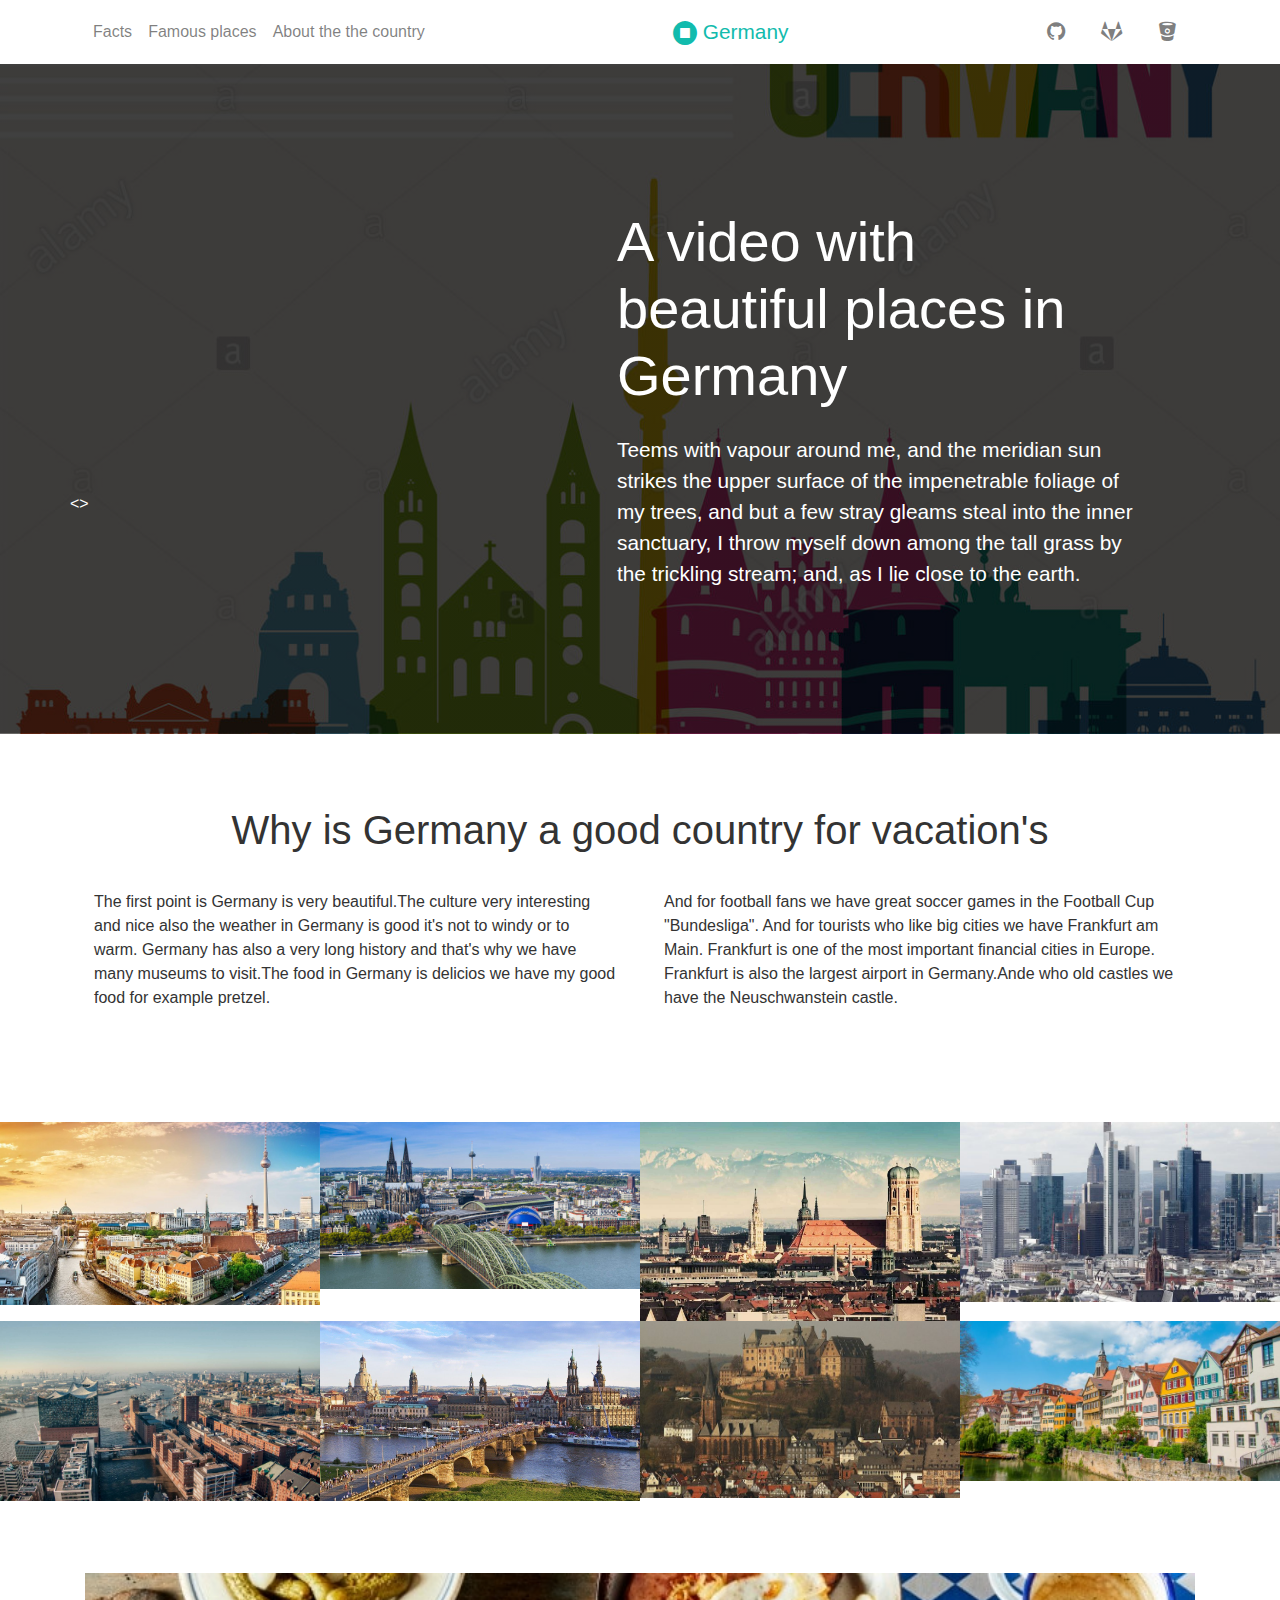
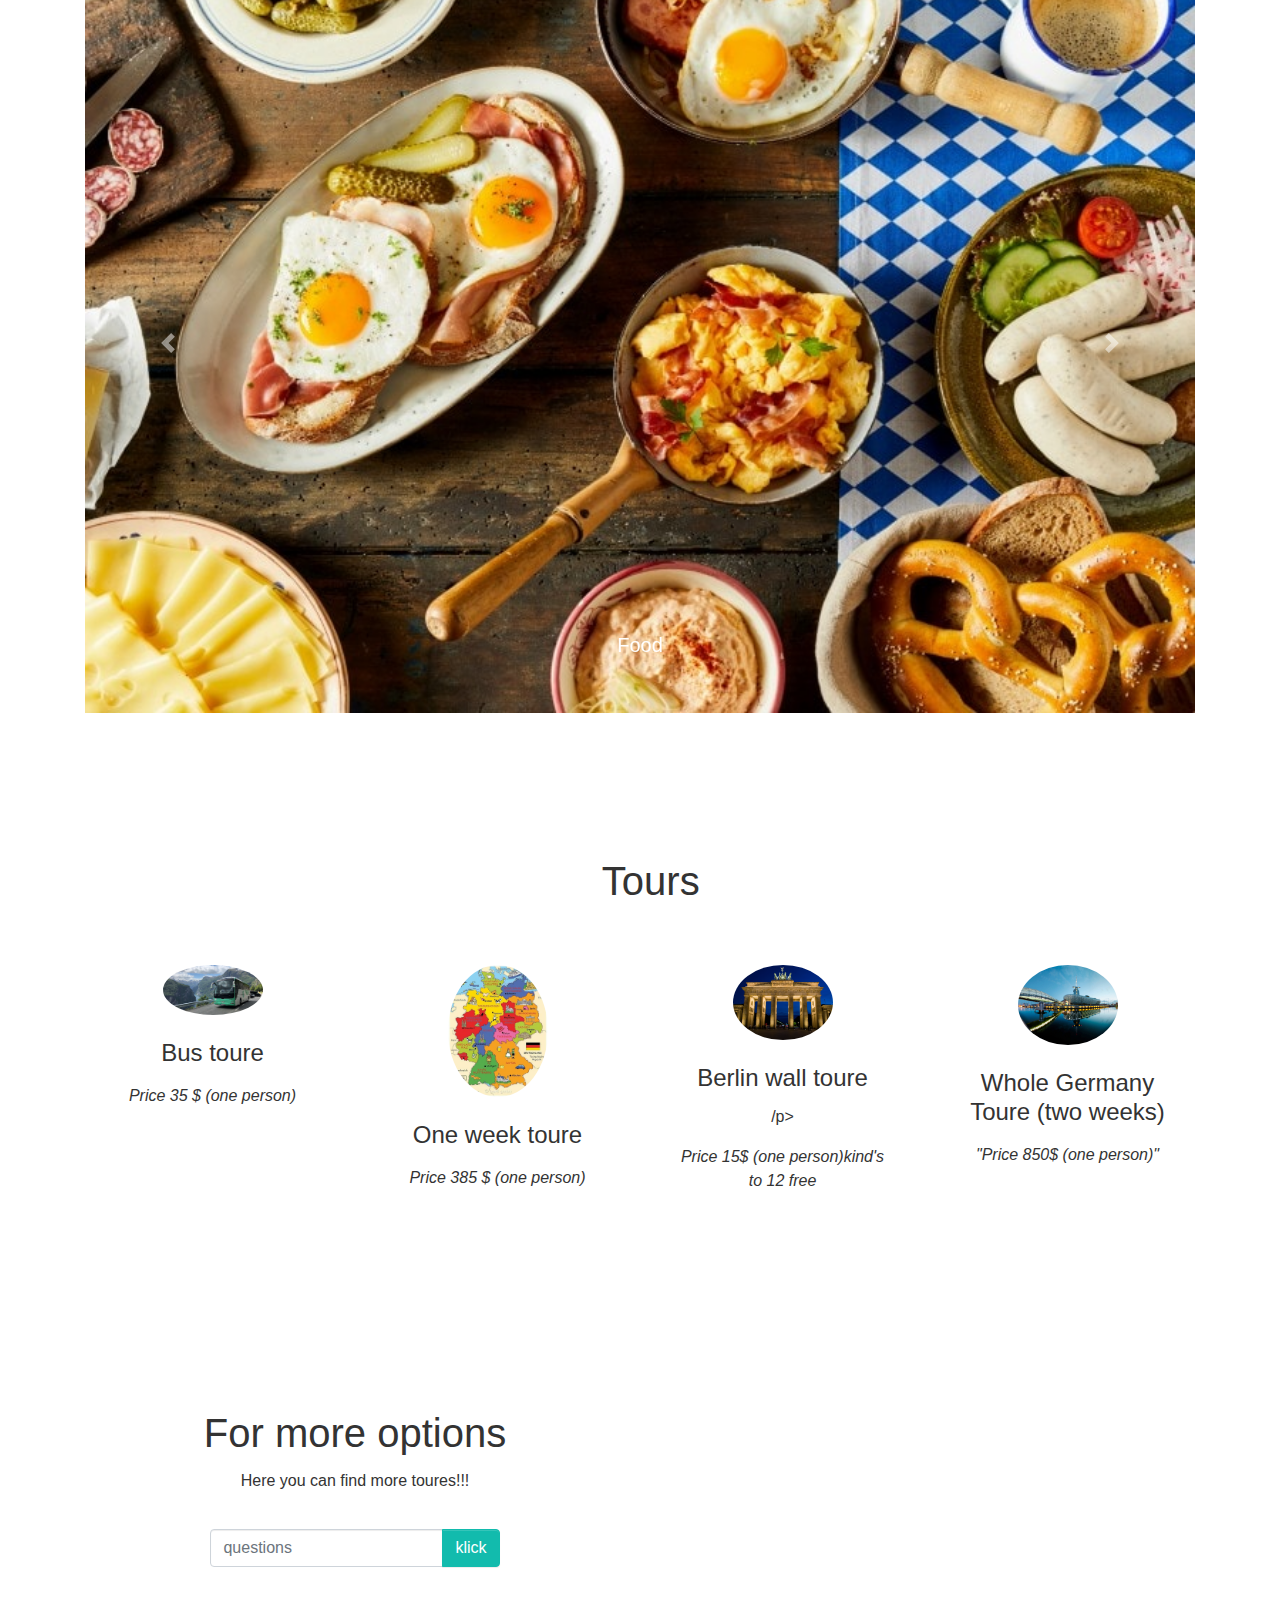
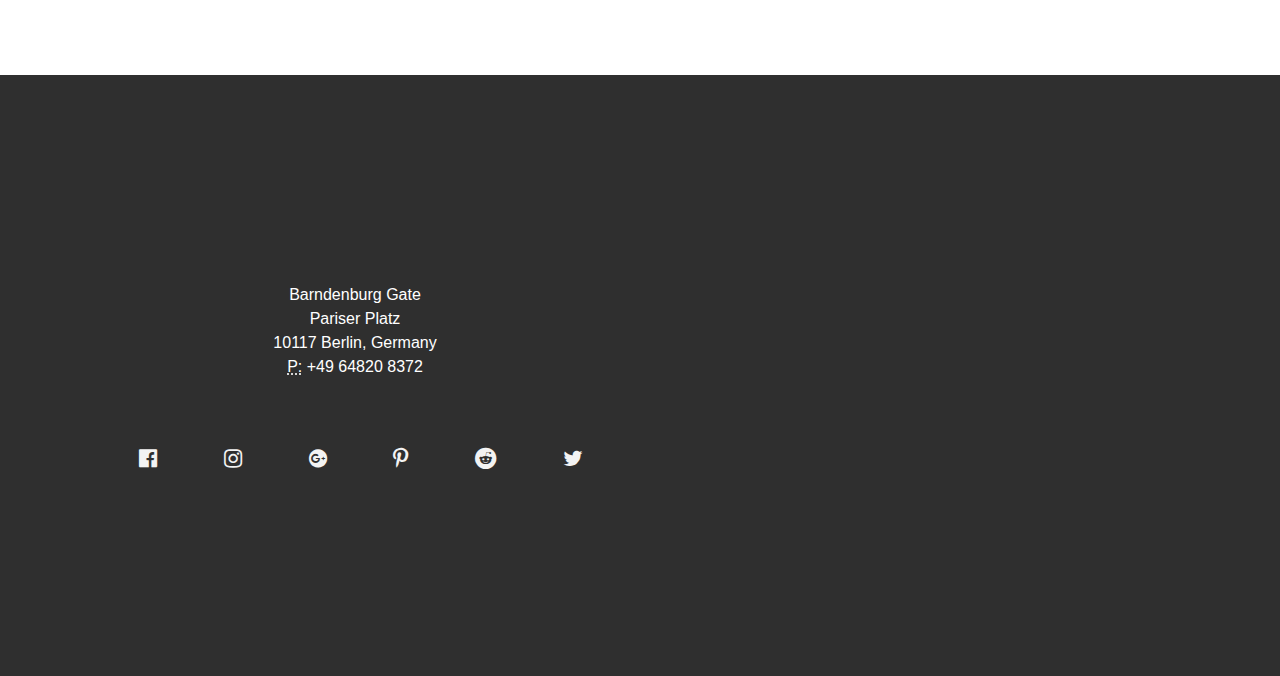
<file: index.html>
<!DOCTYPE html>
<html>

<head>
    <meta charset="utf-8">
    <meta name="viewport" content="width=device-width, initial-scale=1">
    <link rel="stylesheet" href="https://cdnjs.cloudflare.com/ajax/libs/font-awesome/4.7.0/css/font-awesome.min.css"
          type="text/css">
    <link rel="stylesheet" href="css/theme.css" type="text/css">
    <link rel="stylesheet" href="css/style.css">
</head>

<body>
    <nav class="navbar navbar-expand-lg navbar-light">
        <div class="container"> <button class="navbar-toggler navbar-toggler-right border-0 p-0" type="button"
                    data-toggle="collapse" data-target="#navbar8">
                <p class="navbar-Germany text-primary mb-0">
                    <i class="fa d-inline fa-lg fa-stop-circle"></i>Germany </p>
            </button>
            <div class="collapse navbar-collapse" id="navbar8">
                <ul class="navbar-nav mr-auto">
                    <li class="nav-item"> <a class="nav-link" href="#">Facts</a> </li>
                    <li class="nav-item"> <a class="nav-link" href="#">
                        Famous places</a> </li>
                    <li class="nav-item"> <a class="nav-link" href="#">About the the country</a> </li>
                </ul>
                <p class="text-primary d-none d-md-block lead mb-0"> <i class="fa d-inline fa-lg fa-stop-circle"></i>
                    <b> Germany</b> </p>
                <ul class="navbar-nav ml-auto">
                    <li class="nav-item mx-1"> <a class="nav-link" href="#">
                            <i class="fa fa-github fa-fw fa-lg"></i>
                        </a> </li>
                    <li class="nav-item mx-1"> <a class="nav-link" href="#">
                            <i class="fa fa-gitlab fa-fw fa-lg"></i>
                        </a> </li>
                    <li class="nav-item mx-1"> <a class="nav-link" href="#">
                            <i class="fa fa-bitbucket fa-fw fa-lg"></i>
                        </a> </li>
                </ul>
            </div>
        </div>
    </nav>
    <div id="header-section" class="py-5 text-white">
        <div class="container">
            <div class="row">
                <div class="col-lg-5 p-0">
                    <div class="embed-responsive embed-responsive-4by3"> <<iframe width="560" height="315" src="https://www.youtube.com/embed/J0osm0i9FPM" frameborder="0" allow="accelerometer; autoplay; encrypted-media; gyroscope; picture-in-picture" allowfullscreen></iframe>>
                    </div>
                </div>
                <div class="p-5 col-lg-7 d-flex flex-column justify-content-center">
                    <h3 class="display-4 mb-3">A video with beautiful places in Germany</h3>
                    <p class="lead mb-0">Teems with vapour around me, and the meridian sun strikes the upper surface of
                        the impenetrable foliage of my trees, and but a few stray gleams steal into the inner sanctuary,
                        I throw myself down among the tall grass by the trickling stream; and, as I lie close to the
                        earth.</p>
                </div>
            </div>
        </div>
    </div>
    <div class="py-5">
        <div class="container">
            <div class="row">
                <div class="col-md-12 text-center">
                    <h1>Why is Germany a good country for vacation's</h1>
                </div>
            </div>
            <div class="row">
                <div class="col-md-6 p-3">
                    <p>The first point is Germany is very beautiful.The culture very interesting and nice also the weather in Germany is good it's not to windy or to warm. Germany has also a very long history and that's why we have many museums to 
                        visit.The food in Germany is delicios we have my good food for example pretzel.
                    </p>
                </div>
                <div class="col-md-6 p-3">
                    <p>And for football fans we have great soccer games in the Football Cup "Bundesliga". And for tourists who like big cities we have Frankfurt am Main.
                        Frankfurt is one of the most important financial cities in Europe. Frankfurt is also the largest airport in Germany.Ande who old castles we have the Neuschwanstein castle.</p>
                </div>
            </div>
        </div>
    </div>
    <div class="">
        <div class="container-fluid">
            <div class="row">
                <div class="col-6 col-md-3 p-0"> <img class="img-fluid d-block" src="images/berlin.jpg"> </div>
                <div class="col-6 col-md-3 p-0"> <img class="img-fluid d-block" src="images/koeln-homecompany-start-top.jpg">
                </div>
                <div class="col-6 col-md-3 p-0"> <img class="img-fluid d-block" src="images/munchen.jpg"> </div>
                <div class="col-6 col-md-3 p-0"> <img class="img-fluid d-block" src="images/frankfurt.jpg">
                </div>
                <div class="col-6 col-md-3 p-0"> <img class="img-fluid d-block" src="images/hamburg-skyline_1680x945_70.jpg">
                </div>
                <div class="col-6 col-md-3 p-0"> <img class="img-fluid d-block" src="images/dresden.jpg"> </div>
                <div class="col-6 col-md-3 p-0"> <img class="img-fluid d-block" src="images/Marburg.jpg">
                </div>
                <div class="col-6 col-md-3 p-0"> <img class="img-fluid d-block" src="images/Stuttgart 3.jpg"> </div>
            </div>
        </div>
    </div>
    <div class="py-5">
        <div class="container">
            <div class="row">
                <div class="col-md-12">
                    <div class="carousel slide" data-ride="carousel" id="carousel">
                        <div class="carousel-inner">
                            <div class="carousel-item active"> <img class="d-block img-fluid w-100"
                                     src="images/German-fOOD.jpg">
                                <div class="carousel-caption">
                                    <h5 class="m-0">Food</h5 strong> 
                                    <style> strong
                                        h5 {
                                            color:black;
                                        }
                                    </style><strong></strong>
                                    <p></p>
                                </div>
                            </div>
                            <div class="carousel-item"> <img class="d-block img-fluid w-100"
                                     src="images/schloss.webp">
                                <div class="carousel-caption">
                                    <h5 class="m-0">Beautiful castle's</h5>
                                    <p></p>
                                </div>
                            </div>
                            <div class="carousel-item"> <img class="d-block img-fluid w-100"
                                     src="images/Menschen.jpg">
                                <div class="carousel-caption">
                                    <h5 class="m-0">People</h5 strong>
                                    <p></p>
                                </div>
                            </div>
                        </div> <a class="carousel-control-prev" href="#carousel" role="button" data-slide="prev"> <span
                                  class="carousel-control-prev-icon"></span> <span class="sr-only">Previous</span> </a>
                        <a class="carousel-control-next" href="#carousel" role="button" data-slide="next"> <span
                                  class="carousel-control-next-icon"></span> <span class="sr-only">Next</span> </a>
                    </div>
                </div>
            </div>
        </div>
    </div>
    <div class="py-5 text-center">
        <div class="container">
            <div class="row">
                <div class="mx-auto col-md-12">
                    <h1 class="mb-3">&nbsp; Tours </h1>
                </div>
            </div>
            <div class="row">
                <div class="col-lg-3 col-6 p-4"> <img class="img-fluid d-block mb-3 mx-auto rounded-circle"
                         src="images/download.jfif" width="100" alt="Card image cap">
                    <h4> <b>Bus toure</b> </h4>
                    <p></p>
                    <p class="mb-0"> <i>Price 35 $ (one person)</i> </p>
                </div>
                <div class="col-lg-3 col-6 p-4"> <img class="img-fluid d-block mb-3 mx-auto rounded-circle"
                         src="images/Karte.jpg" width="100" alt="Card image cap">
                    <h4> <b>One week toure </b> </h4>
                    <p></p>
                    <p class="mb-0"> <i> Price 385 $ (one person)</i> </p>
                </div>
                <div class="col-lg-3 col-6 p-4"> <img class="img-fluid d-block mb-3 mx-auto rounded-circle"
                         src="images/Brandenburger_Tor_-_freakyman_2.jpg" width="100">
                    <h4> <b>Berlin wall toure</b> </h4>
                    <p>/p>
                    <p class="mb-0"> <i>Price 15$ (one person)kind's to 12 free  </i> </p>
                </div>
                <div class="col-lg-3 col-6 p-4"> <img class="img-fluid d-block mb-3 mx-auto rounded-circle"
                         src="images/germany.jpg" width="100">
                    <h4> <b>
                        Whole Germany Toure (two weeks)</b> </h4>
                    <p></p>
                    <p class="mb-0"> <i>"Price 850$ (one person)"</i> </p>
                </div>
            </div>
        </div>
    </div>
    <div class="py-5 text-center" id="parallax-section">
        <div class="container">
            <div class="row">
                <div class="bg-white p-4 col-10 mx-auto mx-md-0 col-lg-6">
                    <h1>For more options </h1>
                    <p class="mb-4">Here you can find more toures!!!</p>
                    <form class="form-inline d-flex justify-content-center">
                        <div class="input-group"> <input type="your" class="form-control" placeholder=questions
                                   id="form6">
                            <div class="input-group-append"> <button class="btn btn-primary"
                                        type="button">klick</button> </div>
                        </div>
                    </form>
                </div>
            </div>
        </div>
    </div>
    <div class="py-5 text-white" id="footer-section">
        <div class="container">
            <div class="row">
                <div class="col-md-6 text-center align-self-center p-4">
                    <p class="mb-5"> <strong>Barndenburg Gate</strong> <br>Pariser Platz <br> 10117 Berlin, Germany<br><abbr title="Phone">P:</abbr> +49 64820 8372 </p>
                    <div class="row">
                        <div class="col-md-12 d-flex align-items-center justify-content-around"> <a href="#">
                                <i class="d-block fa fa-facebook-official text-light fa-lg mx-2"></i>
                            </a> <a href="#">
                                <i class="d-block fa fa-instagram text-light fa-lg mx-2"></i>
                            </a> <a href="#">
                                <i class="d-block fa fa-google-plus-official text-light fa-lg mx-2"></i>
                            </a> <a href="#">
                                <i class="d-block fa fa-pinterest-p text-light fa-lg mx-2"></i>
                            </a> <a href="#">
                                <i class="d-block fa fa-reddit text-light fa-lg mx-2"></i>
                            </a> <a href="#">
                                <i class="d-block fa fa-twitter text-light fa-lg ml-2"></i>
                            </a> </div>
                    </div>
                </div>
                <div class="col-md-6 p-0">
                    <iframe src="https://www.google.com/maps/embed?pb=!1m18!1m12!1m3!1d2427.9483064245096!2d13.37551541565491!3d52.516274579813484!2m3!1f0!2f0!3f0!3m2!1i1024!2i768!4f13.1!3m3!1m2!1s0x47a851c655f20989%3A0x26bbfb4e84674c63!2sBrandenburg%20Gate!5e0!3m2!1sen!2sbe!4v1594108585200!5m2!1sen!2sbe" width="600" height="450" frameborder="0" style="border:0;" allowfullscreen="" aria-hidden="false" tabindex="0"></iframe>
                </div>
            </div>
        </div>
    </div>
    <script src="js/jquery.min.js"></script>
    <script src="js/popper.min.js"></script>
    <script src="js/bootstrap.min.js"></script>
</body>

</html>
</file>
<file: css/style.css>
html {
    scroll-behavior: smooth;
}

#header-section {
    background-image: linear-gradient(to bottom, rgba(0, 0, 0, .75), rgba(0, 0, 0, .75)), url(../images/travel-germany-famous-landmarks-skyline-multicolored-design-background-E8TDY9\ \(1\).jpg);
    background-position: center center, center center;
    background-size: cover, cover;
    background-repeat: repeat, repeat;
}

#parallax-section {
    background-image: url(../images/weiss.jpg);
    background-position: right bottom;
    background-size: cover;
    background-repeat: repeat;
    background-attachment: fixed;
}

#footer-section {
    background-image: linear-gradient(to bottom, rgba(0, 0, 0, .75), rgba(0, 0, 0, .75)), url(../images/grau.png);
    background-position: center center, center center;
    background-size: cover, cover;
    background-repeat: repeat, repeat;
}
</file>
